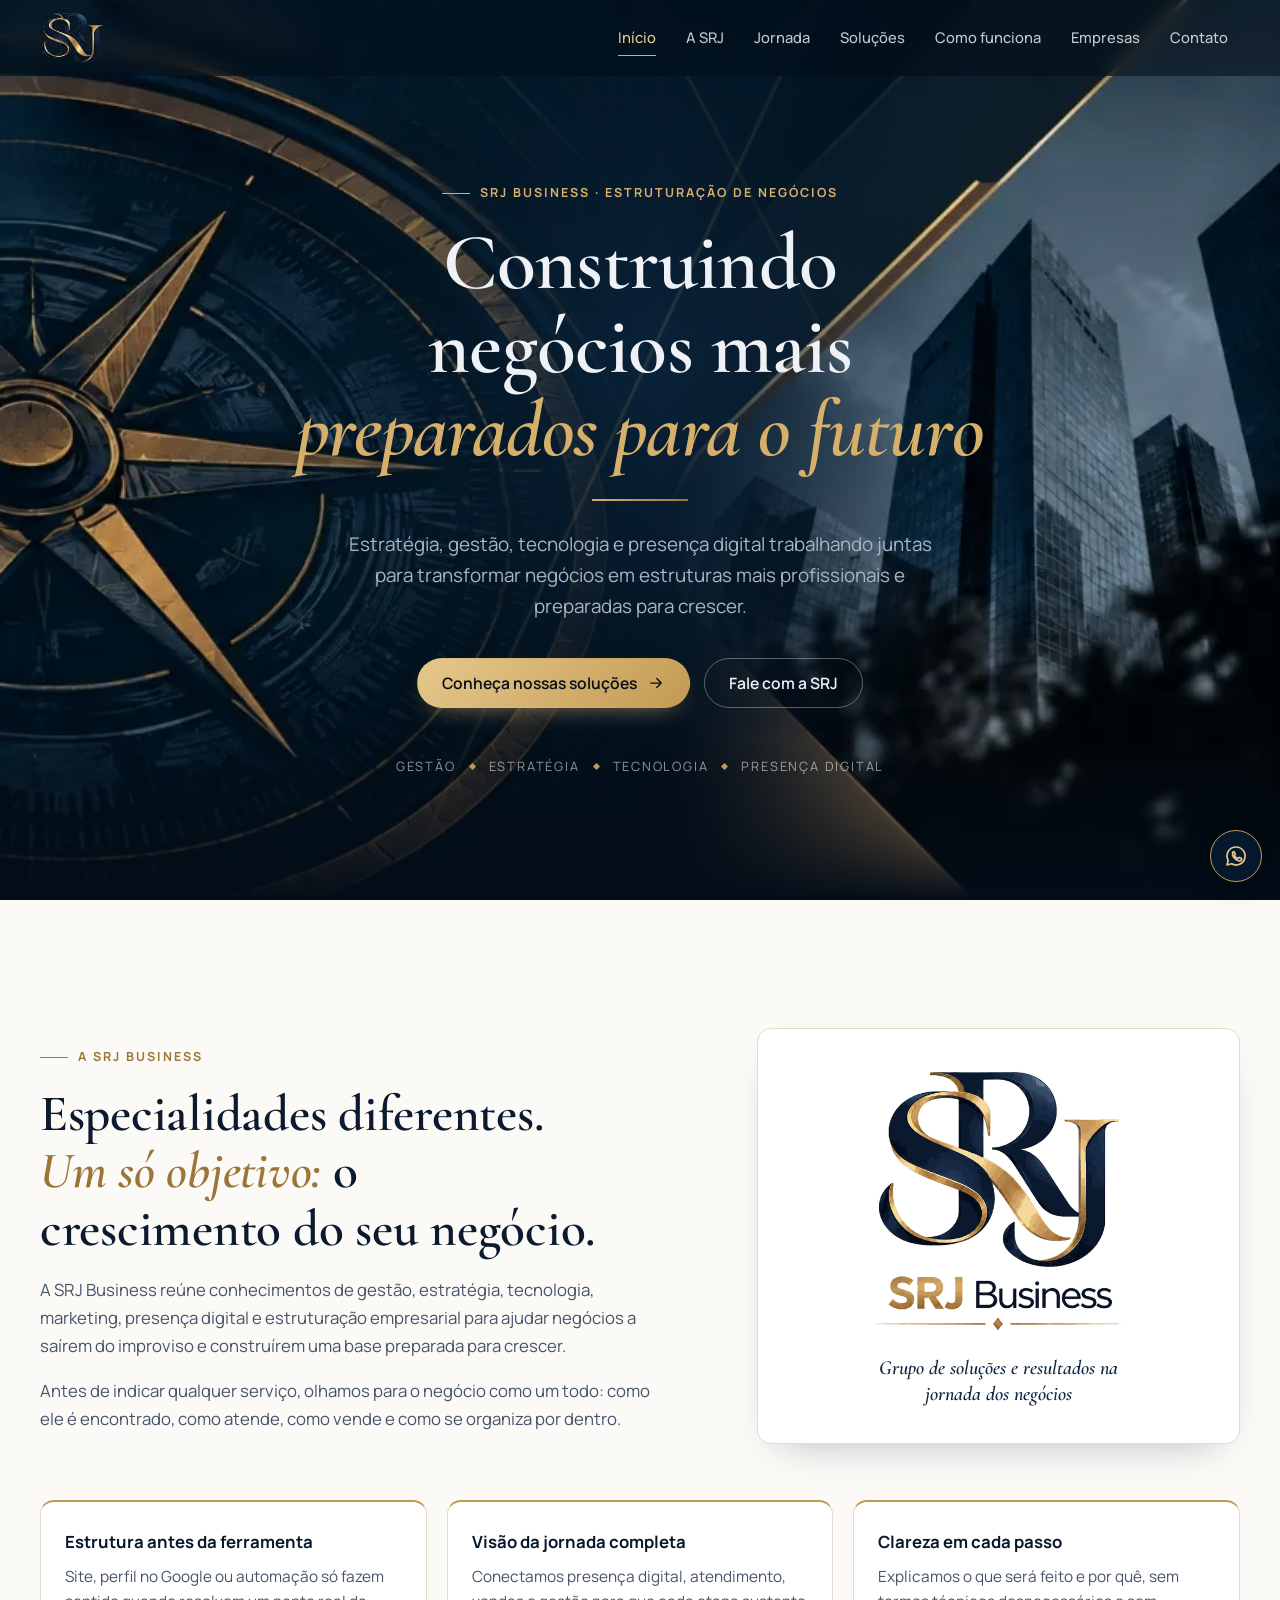
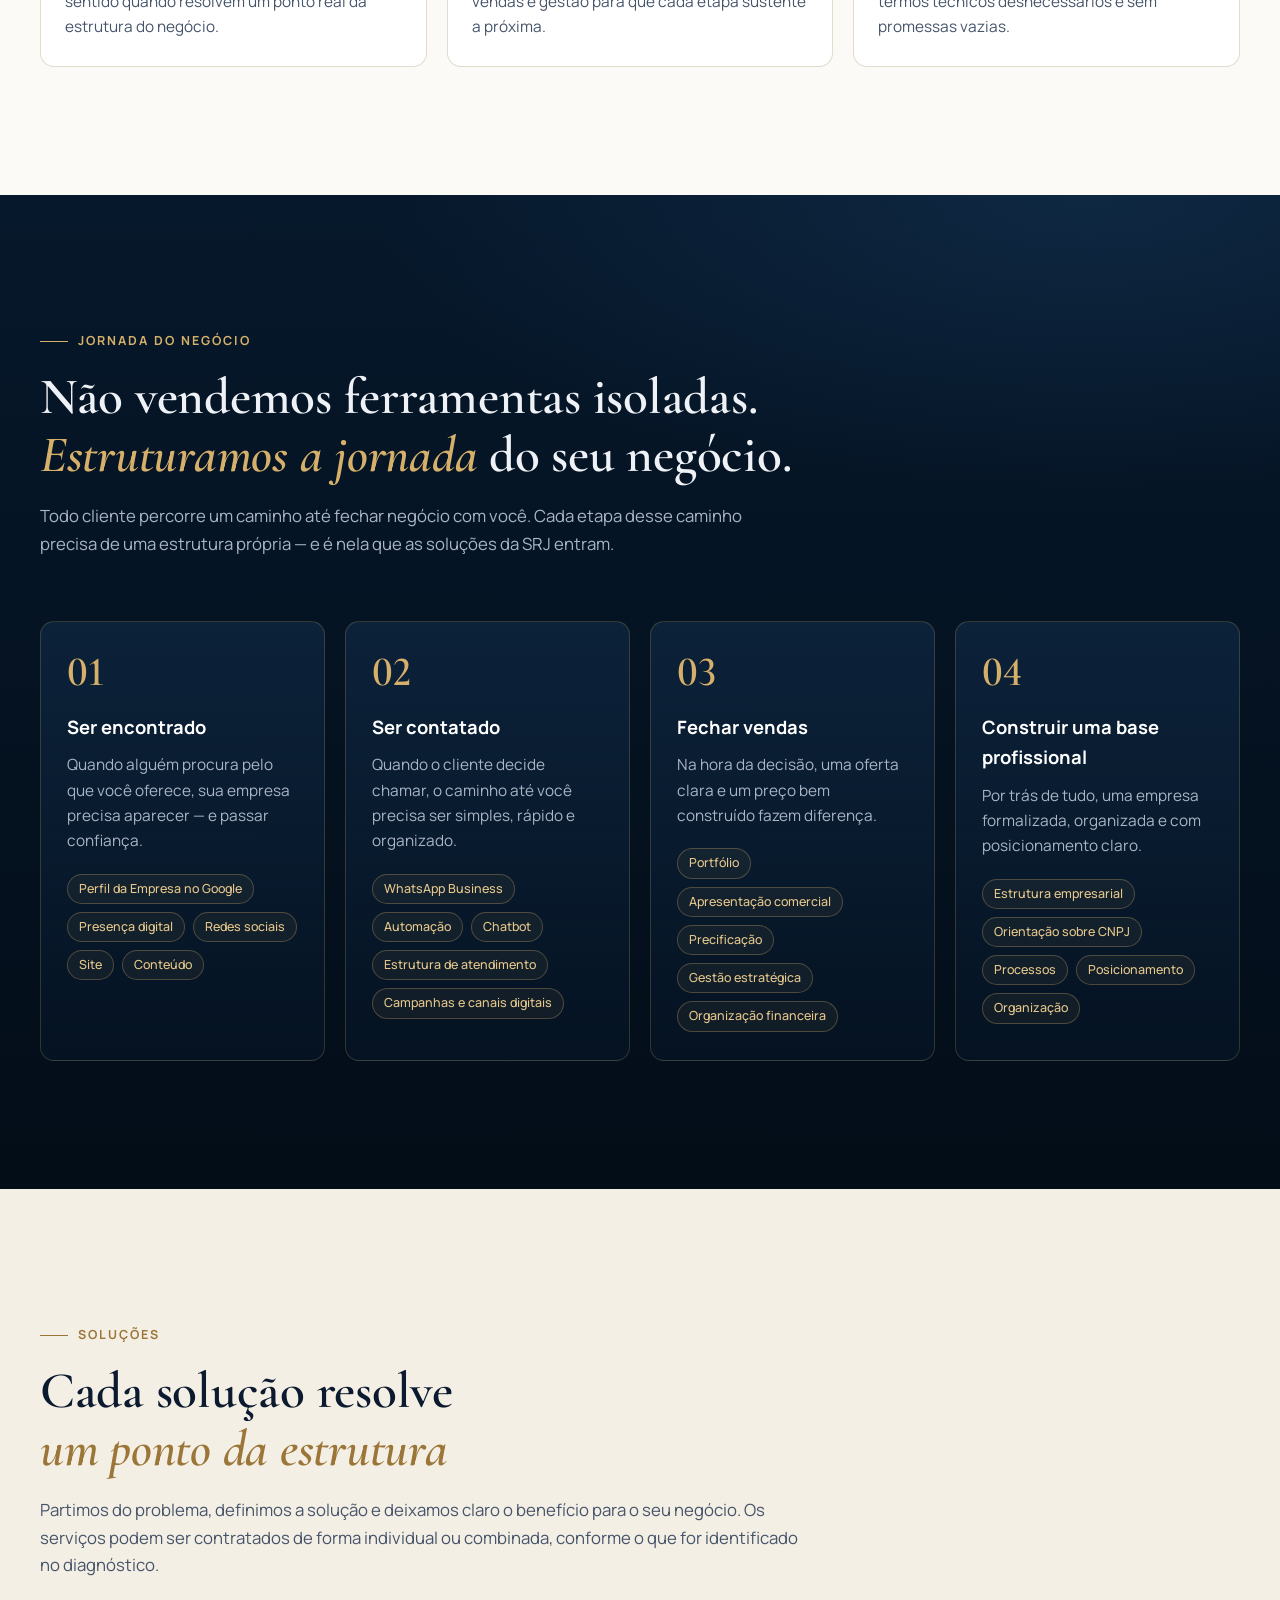
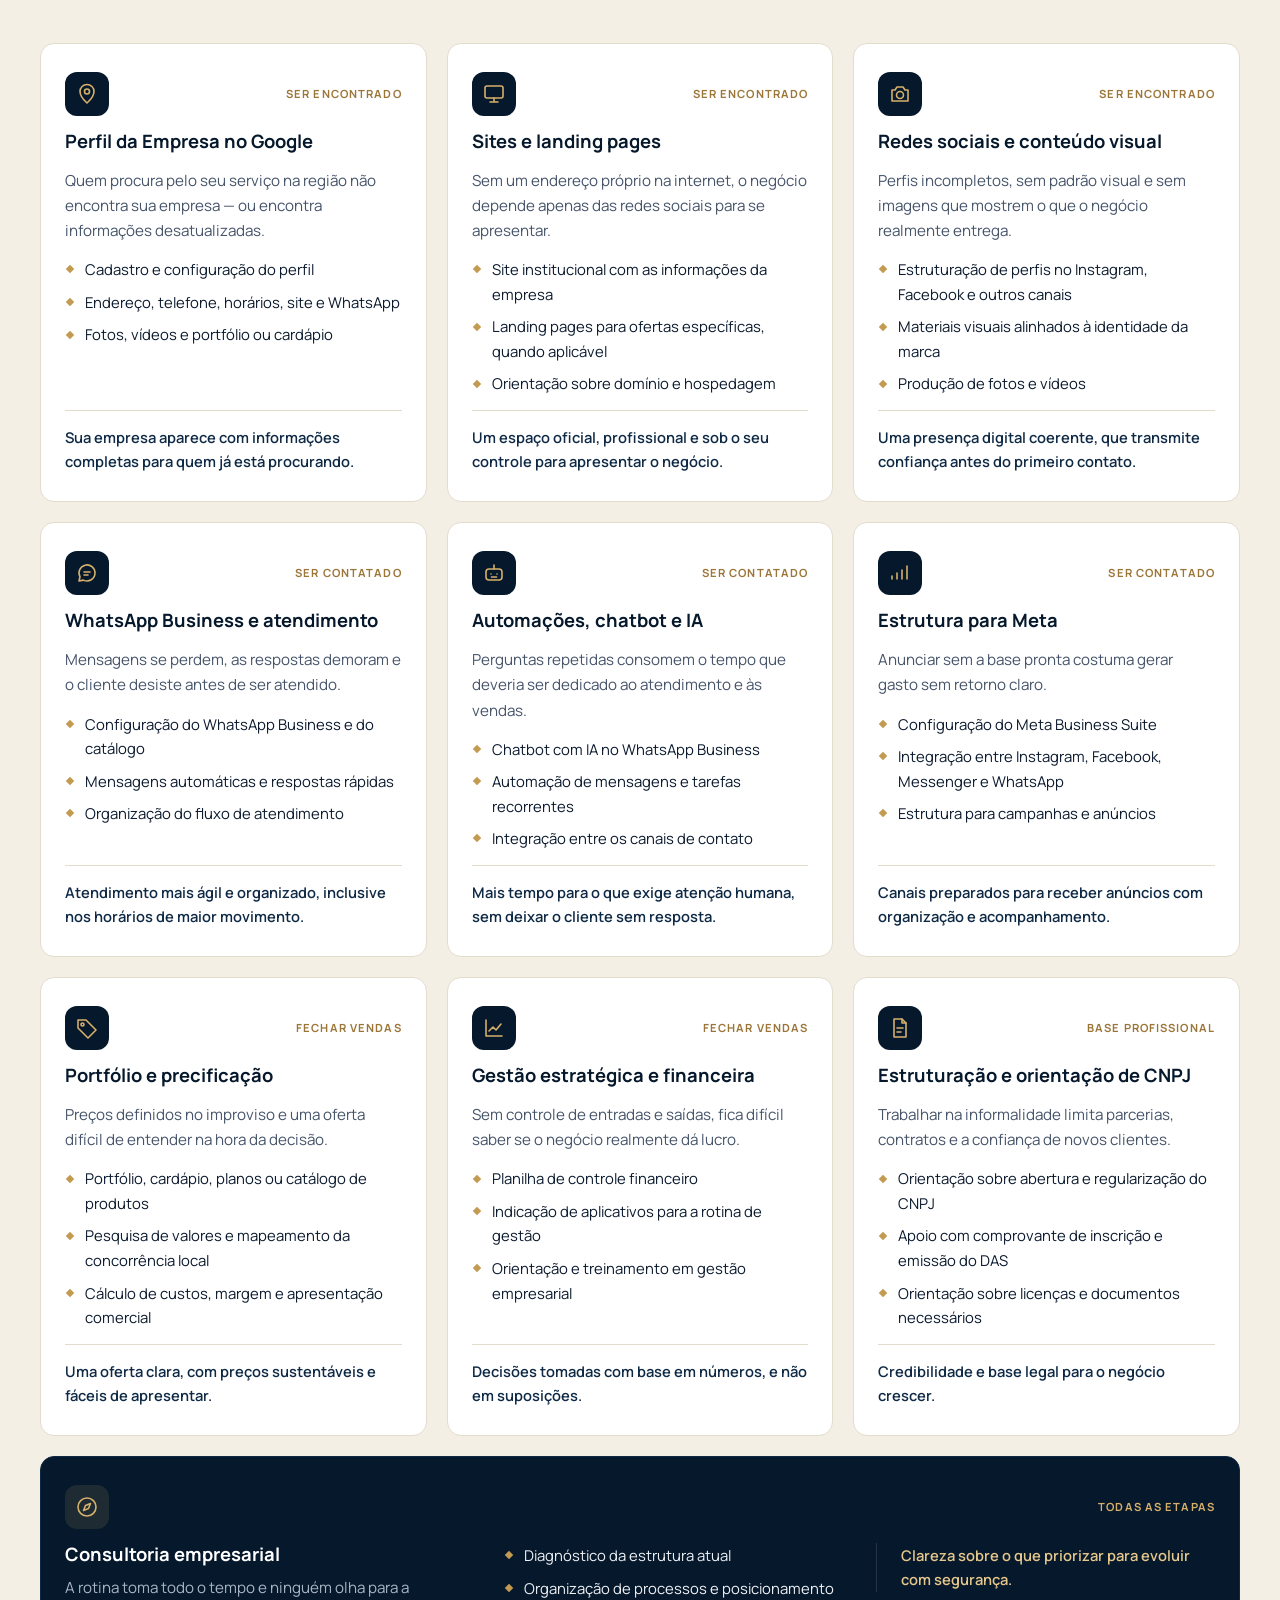
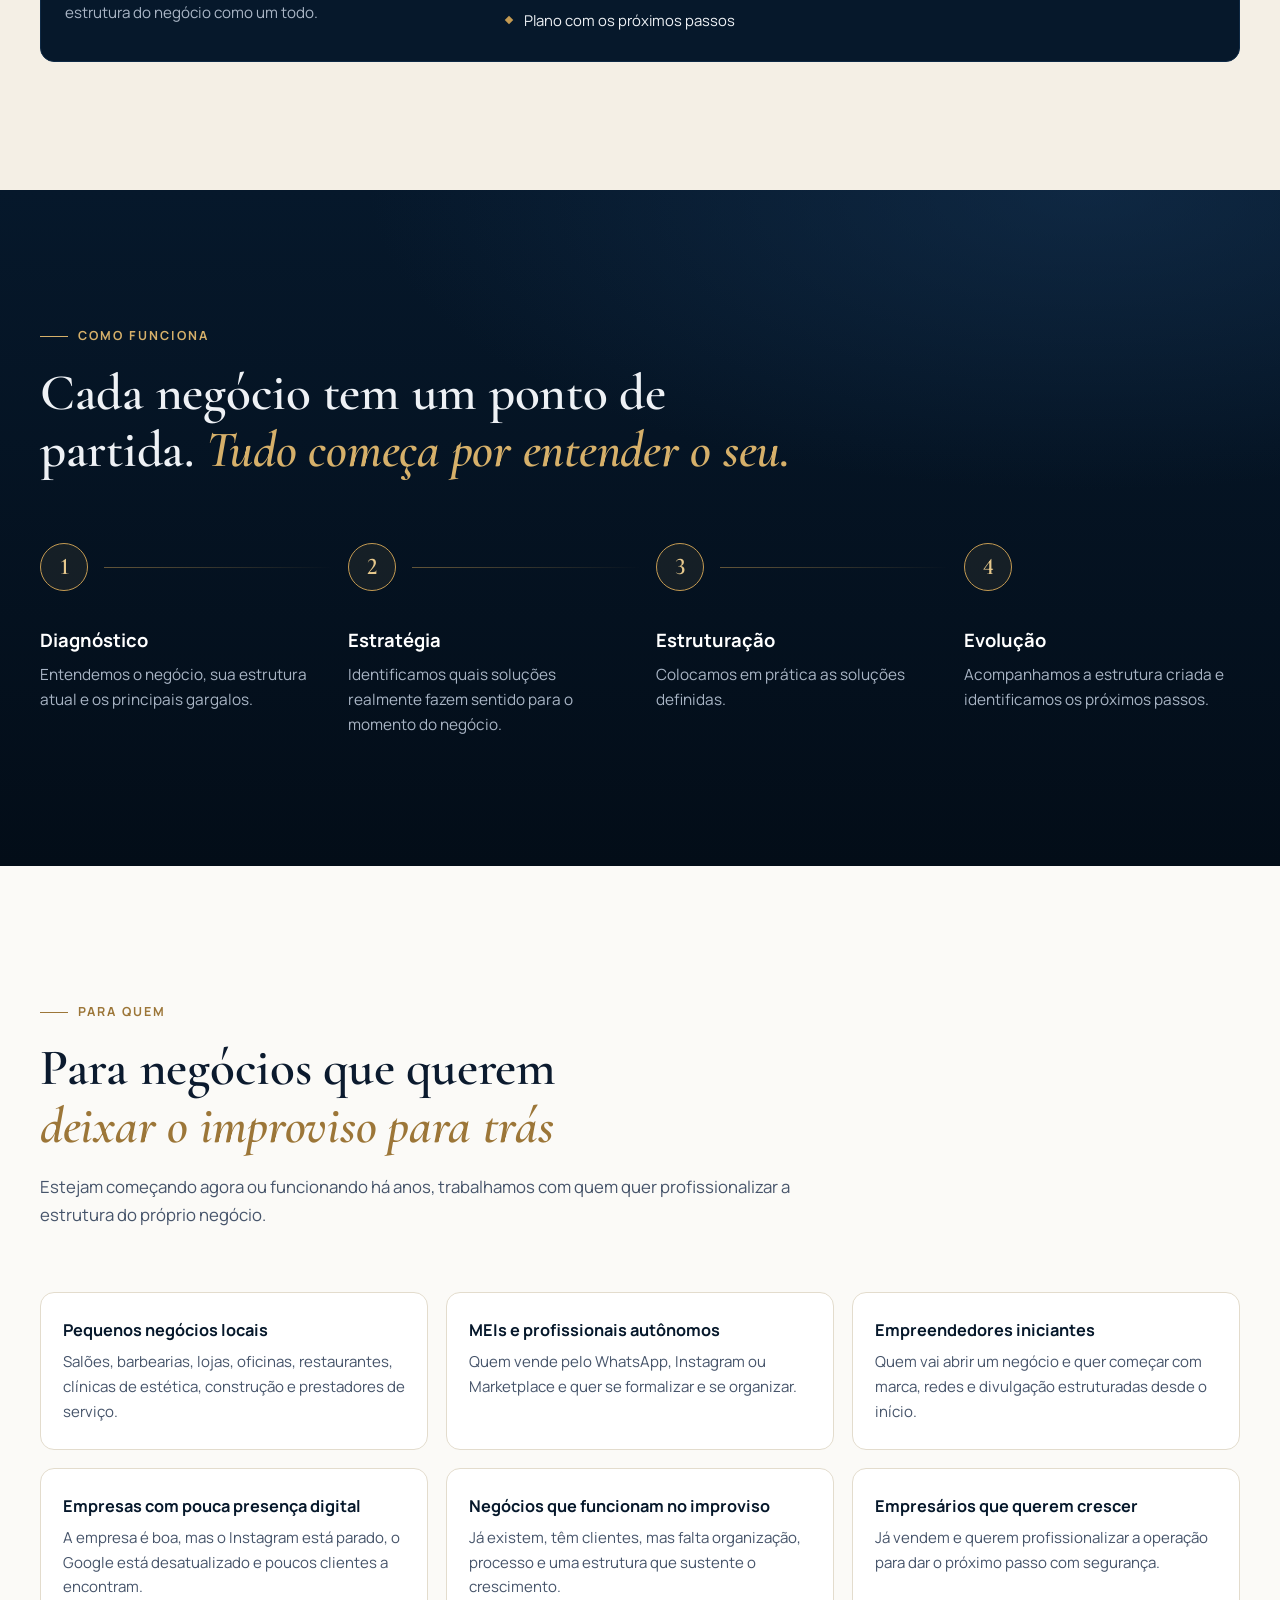
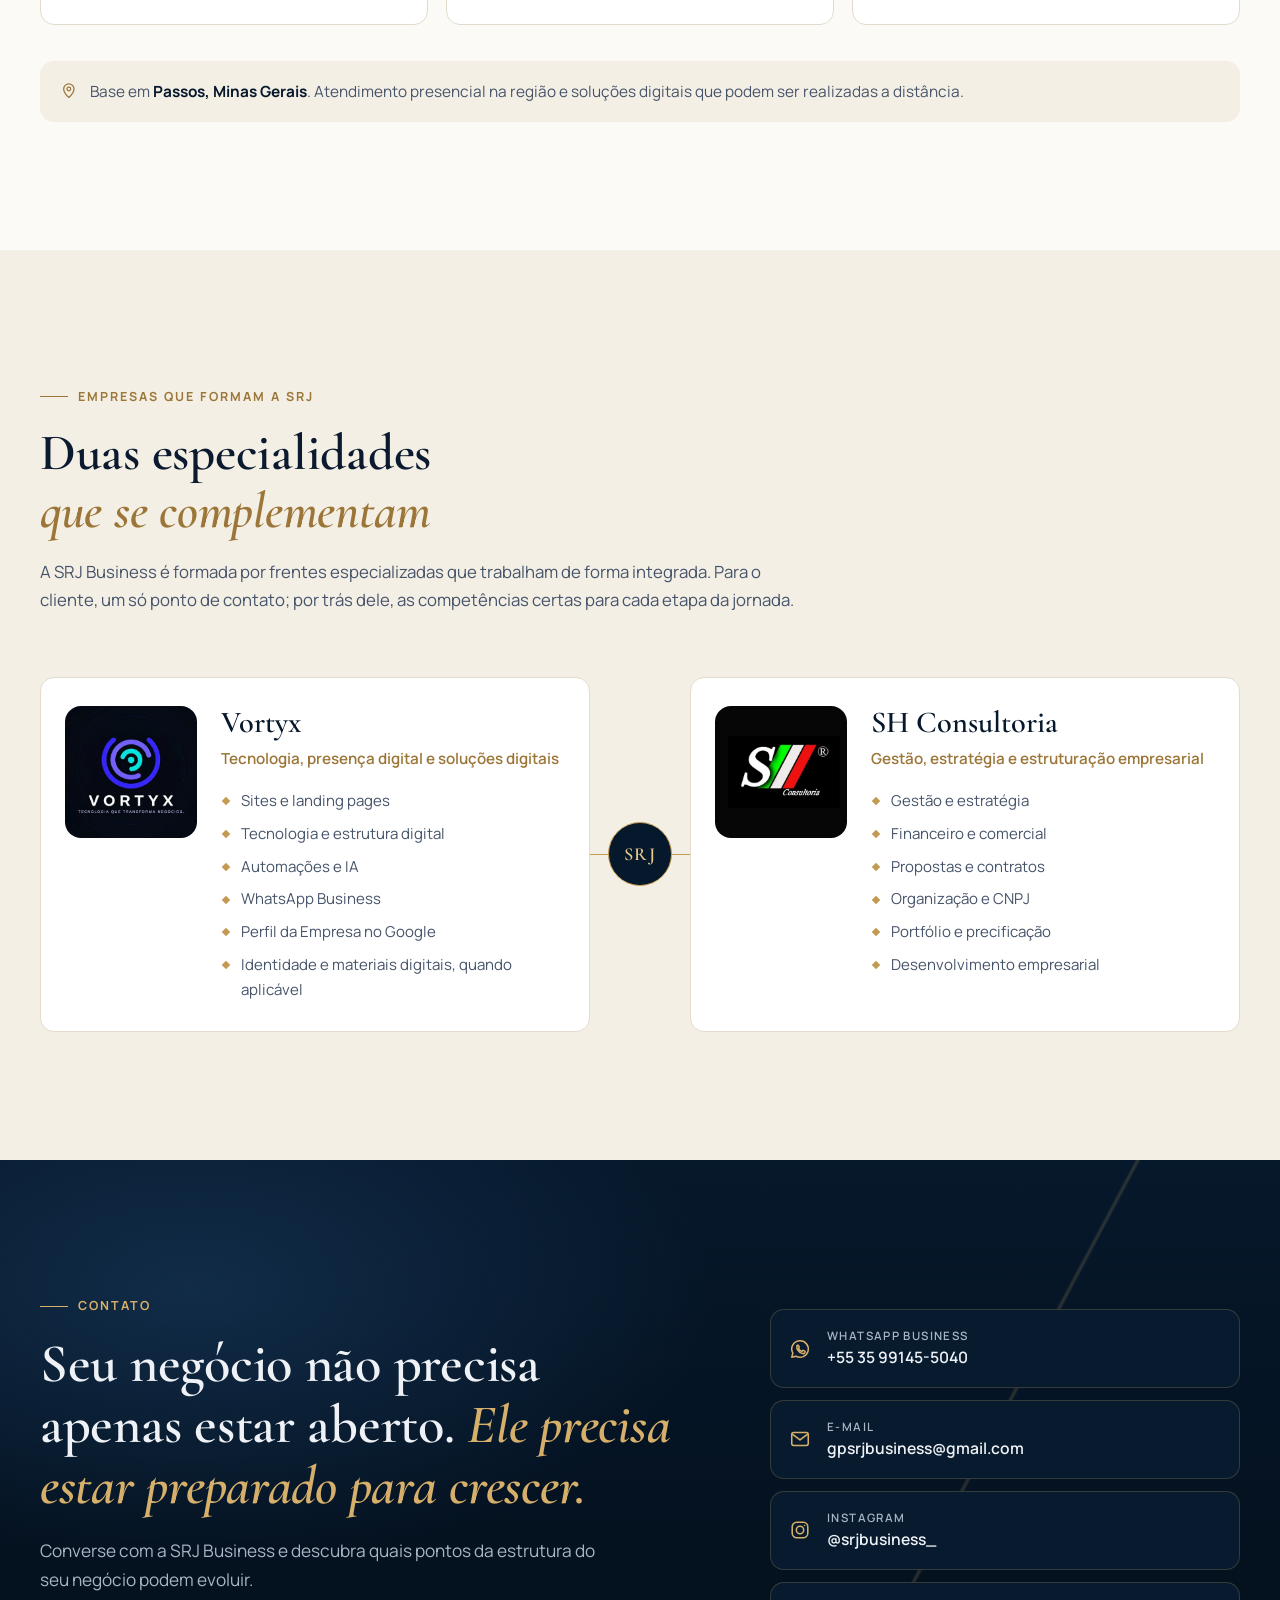
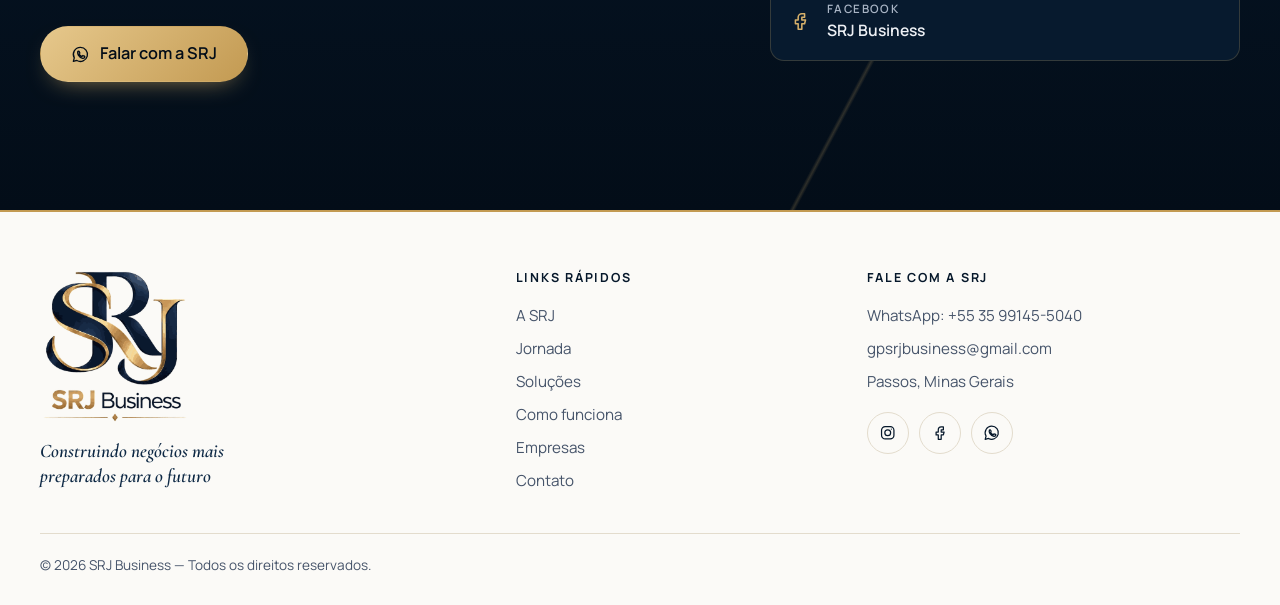
<file: index.html>
<!doctype html>
<html lang="pt-BR" class="no-js">
<head>
  <meta charset="utf-8">
  <meta name="viewport" content="width=device-width, initial-scale=1">
  <title>SRJ Business | Estruturação de Negócios</title>
  <meta name="description" content="Estratégia, gestão, tecnologia e presença digital para construir negócios mais estruturados e preparados para crescer.">
  <meta name="robots" content="index, follow">
  <meta name="theme-color" content="#06182b">
  <!-- URL oficial atual (GitHub Pages). Ao conectar um domínio próprio, atualize as URLs absolutas deste bloco, do JSON-LD, do sitemap.xml, do robots.txt e do 404.html. -->
  <link rel="canonical" href="https://srjbusiness.github.io/srj-business/">

  <!-- Open Graph -->
  <meta property="og:type" content="website">
  <meta property="og:locale" content="pt_BR">
  <meta property="og:site_name" content="SRJ Business">
  <meta property="og:title" content="SRJ Business | Estruturação de Negócios">
  <meta property="og:description" content="Estratégia, gestão, tecnologia e presença digital para construir negócios mais estruturados e preparados para crescer.">
  <meta property="og:url" content="https://srjbusiness.github.io/srj-business/">
  <meta property="og:image" content="https://srjbusiness.github.io/srj-business/assets/img/og-image.jpg">
  <meta property="og:image:width" content="1200">
  <meta property="og:image:height" content="630">
  <meta property="og:image:alt" content="SRJ Business — Construindo negócios mais preparados para o futuro">

  <!-- Twitter / X -->
  <meta name="twitter:card" content="summary_large_image">
  <meta name="twitter:title" content="SRJ Business | Estruturação de Negócios">
  <meta name="twitter:description" content="Estratégia, gestão, tecnologia e presença digital para construir negócios mais estruturados e preparados para crescer.">
  <meta name="twitter:image" content="https://srjbusiness.github.io/srj-business/assets/img/og-image.jpg">
  <meta name="twitter:image:alt" content="SRJ Business — Construindo negócios mais preparados para o futuro">

  <!-- Ícones -->
  <link rel="icon" href="favicon.ico" sizes="48x48">
  <link rel="icon" type="image/png" sizes="32x32" href="assets/img/favicon-32.png">
  <link rel="apple-touch-icon" href="assets/img/apple-touch-icon.png">
  <link rel="manifest" href="site.webmanifest">

  <!-- Fontes (hospedadas no próprio site) -->
  <link rel="preload" href="assets/fonts/manrope-latin-wght-normal.woff2" as="font" type="font/woff2" crossorigin>
  <link rel="preload" href="assets/fonts/cormorant-garamond-latin-600-normal.woff2" as="font" type="font/woff2" crossorigin>

  <link rel="preload" as="image" href="assets/img/srj-symbol.png">
  <link rel="stylesheet" href="assets/css/styles.css">
  <script>document.documentElement.classList.replace('no-js', 'js');</script>
  <script src="assets/js/main.js" defer></script>

  <script type="application/ld+json">
  {
    "@context": "https://schema.org",
    "@type": "ProfessionalService",
    "@id": "https://srjbusiness.github.io/srj-business/#organizacao",
    "name": "SRJ Business",
    "alternateName": "SRJ",
    "description": "Grupo de soluções e resultados na jornada dos negócios. Estruturação de negócios com estratégia, gestão, tecnologia e presença digital.",
    "slogan": "Construindo negócios mais preparados para o futuro",
    "url": "https://srjbusiness.github.io/srj-business/",
    "logo": "https://srjbusiness.github.io/srj-business/assets/img/srj-logo.png",
    "image": "https://srjbusiness.github.io/srj-business/assets/img/og-image.jpg",
    "telephone": "+55 35 99145-5040",
    "email": "gpsrjbusiness@gmail.com",
    "address": {
      "@type": "PostalAddress",
      "addressLocality": "Passos",
      "addressRegion": "MG",
      "addressCountry": "BR"
    },
    "areaServed": [
      { "@type": "City", "name": "Passos, MG" },
      { "@type": "Country", "name": "Brasil" }
    ],
    "sameAs": [
      "https://www.instagram.com/srjbusiness_/",
      "https://www.facebook.com/profile.php?id=61594988819561"
    ]
  }
  </script>
</head>
<body>
  <!-- Ícones (sprite SVG) -->
  <svg class="sprite" aria-hidden="true" focusable="false">
    <symbol id="i-pin" viewBox="0 0 24 24"><path d="M12 21s-7-6.2-7-11.5A7 7 0 0 1 19 9.5C19 14.8 12 21 12 21Z"/><circle cx="12" cy="9.5" r="2.5"/></symbol>
    <symbol id="i-monitor" viewBox="0 0 24 24"><rect x="3" y="4" width="18" height="12" rx="2"/><path d="M8 20h8M12 16v4"/></symbol>
    <symbol id="i-camera" viewBox="0 0 24 24"><path d="M4 8h3l2-3h6l2 3h3v11H4z"/><circle cx="12" cy="13" r="3.5"/></symbol>
    <symbol id="i-chat" viewBox="0 0 24 24"><path d="M20 12a8 8 0 0 1-11.6 7.1L4 20l1-4.2A8 8 0 1 1 20 12Z"/><path d="M9 11h6M9 14h4"/></symbol>
    <symbol id="i-bot" viewBox="0 0 24 24"><rect x="4" y="8" width="16" height="11" rx="3"/><path d="M12 4v4M9 13h.01M15 13h.01M9.5 16h5"/></symbol>
    <symbol id="i-signal" viewBox="0 0 24 24"><path d="M4 18v-3M9 18v-6M14 18V9M19 18V5"/></symbol>
    <symbol id="i-tag" viewBox="0 0 24 24"><path d="M3 12V4h8l10 10-8 8L3 12Z"/><circle cx="7.5" cy="8.5" r="1.5"/></symbol>
    <symbol id="i-chart" viewBox="0 0 24 24"><path d="M4 4v16h16"/><path d="m7 15 4-4 3 3 5-6"/></symbol>
    <symbol id="i-doc" viewBox="0 0 24 24"><path d="M14 3H6v18h12V7z"/><path d="M14 3v4h4M9 12h6M9 16h4"/></symbol>
    <symbol id="i-compass" viewBox="0 0 24 24"><circle cx="12" cy="12" r="9"/><path d="m15.5 8.5-2 5-5 2 2-5z"/></symbol>
    <symbol id="i-arrow" viewBox="0 0 24 24"><path d="M5 12h14M13 6l6 6-6 6"/></symbol>
    <symbol id="i-up" viewBox="0 0 24 24"><path d="M12 19V5M6 11l6-6 6 6"/></symbol>
    <symbol id="i-mail" viewBox="0 0 24 24"><rect x="3" y="5" width="18" height="14" rx="2"/><path d="m4 7 8 6 8-6"/></symbol>
    <symbol id="i-instagram" viewBox="0 0 24 24"><rect x="3.5" y="3.5" width="17" height="17" rx="5"/><circle cx="12" cy="12" r="4"/><path d="M17 7h.01"/></symbol>
    <symbol id="i-facebook" viewBox="0 0 24 24"><path d="M14 8h3V4h-3a4 4 0 0 0-4 4v3H7v4h3v6h4v-6h3l1-4h-4V8.5a.5.5 0 0 1 .5-.5Z"/></symbol>
    <symbol id="i-linkedin" viewBox="0 0 24 24"><rect x="3.5" y="3.5" width="17" height="17" rx="3"/><path d="M8 10v6M8 7.5v.01M12 16v-6M12 13a2.5 2.5 0 0 1 5 0v3"/></symbol>
    <symbol id="i-whatsapp" viewBox="0 0 24 24"><path d="M12 3a9 9 0 0 0-7.8 13.5L3 21l4.6-1.2A9 9 0 1 0 12 3Z"/><path d="M8.6 8.4c.2-.5.5-.5.8-.5h.5c.2 0 .4 0 .6.5l.7 1.7c.1.2 0 .4-.1.6l-.5.6c-.1.2-.2.3 0 .6a6.3 6.3 0 0 0 3 2.6c.3.1.4.1.6-.1l.7-.8c.2-.2.4-.2.6-.1l1.7.8c.2.1.4.2.4.4 0 .3 0 1-.4 1.5-.4.4-1.3.9-2.2.8a8.6 8.6 0 0 1-5.6-4.1c-.8-1.3-.9-2.5-.8-3 0-.6.3-1.2.5-1.5Z"/></symbol>
  </svg>

  <a class="skip-link" href="#conteudo">Pular para o conteúdo</a>

  <header class="site-header" data-header>
    <div class="container header-inner">
      <a class="brand" href="#inicio" aria-label="SRJ Business — voltar ao início">
        <img src="assets/img/srj-symbol.png" width="246" height="200" alt="SRJ Business">
      </a>

      <button class="nav-toggle" type="button" aria-expanded="false" aria-controls="menu-principal" data-nav-toggle>
        <span class="nav-toggle-bar" aria-hidden="true"></span>
        <span class="sr-only">Abrir menu</span>
      </button>

      <nav class="site-nav" id="menu-principal" aria-label="Menu principal" data-nav>
        <ul>
          <li><a href="#inicio">Início</a></li>
          <li><a href="#a-srj">A SRJ</a></li>
          <li><a href="#jornada">Jornada</a></li>
          <li><a href="#solucoes">Soluções</a></li>
          <li><a href="#como-funciona">Como funciona</a></li>
          <li><a href="#empresas">Empresas</a></li>
          <li><a href="#contato">Contato</a></li>
        </ul>
      </nav>
    </div>
  </header>

  <main id="conteudo">
    <!-- HERO -->
    <section class="hero" id="inicio" aria-labelledby="hero-titulo">
      <div class="hero-decor" aria-hidden="true">
        <img class="hero-compass" src="assets/img/hero-compass.webp" width="440" height="595" alt="" fetchpriority="low">
        <img class="hero-city" src="assets/img/hero-city.webp" width="405" height="595" alt="" fetchpriority="low">
      </div>
      <div class="container hero-content">
        <p class="eyebrow"><span>SRJ Business <span aria-hidden="true">·</span> Estruturação de negócios</span></p>
        <h1 id="hero-titulo" class="hero-title">Construindo negócios mais <em>preparados para o futuro</em></h1>
        <span class="gold-rule" aria-hidden="true"></span>
        <p class="hero-lead">Estratégia, gestão, tecnologia e presença digital trabalhando juntas para transformar negócios em estruturas mais profissionais e preparadas para crescer.</p>
        <div class="hero-actions">
          <a class="btn btn-gold" href="#solucoes">Conheça nossas soluções <svg class="icon" aria-hidden="true"><use href="#i-arrow"/></svg></a>
          <a class="btn btn-ghost" href="https://wa.me/5535991455040?text=Ol%C3%A1!%20Conheci%20a%20SRJ%20Business%20pelo%20site%20e%20gostaria%20de%20saber%20mais%20sobre%20as%20solu%C3%A7%C3%B5es%20para%20o%20meu%20neg%C3%B3cio." target="_blank" rel="noopener">Fale com a SRJ</a>
        </div>
        <ul class="hero-pillars">
          <li>Gestão</li>
          <li>Estratégia</li>
          <li>Tecnologia</li>
          <li>Presença digital</li>
        </ul>
      </div>
    </section>

    <!-- A SRJ BUSINESS -->
    <section class="section section-light" id="a-srj" aria-labelledby="sobre-titulo">
      <div class="container about">
        <div class="about-text reveal">
          <p class="eyebrow">A SRJ Business</p>
          <h2 id="sobre-titulo" class="section-title">Especialidades diferentes. <em>Um só objetivo:</em> o crescimento do seu negócio.</h2>
          <p>A SRJ Business reúne conhecimentos de gestão, estratégia, tecnologia, marketing, presença digital e estruturação empresarial para ajudar negócios a saírem do improviso e construírem uma base preparada para crescer.</p>
          <p>Antes de indicar qualquer serviço, olhamos para o negócio como um todo: como ele é encontrado, como atende, como vende e como se organiza por dentro.</p>
        </div>

        <figure class="about-brand reveal">
          <img src="assets/img/srj-logo.png" width="480" height="502" alt="Logo da SRJ Business" loading="lazy" decoding="async">
          <figcaption>Grupo de soluções e resultados na jornada dos negócios</figcaption>
        </figure>

        <ul class="principles">
          <li class="principle reveal">
            <h3>Estrutura antes da ferramenta</h3>
            <p>Site, perfil no Google ou automação só fazem sentido quando resolvem um ponto real da estrutura do negócio.</p>
          </li>
          <li class="principle reveal">
            <h3>Visão da jornada completa</h3>
            <p>Conectamos presença digital, atendimento, vendas e gestão para que cada etapa sustente a próxima.</p>
          </li>
          <li class="principle reveal">
            <h3>Clareza em cada passo</h3>
            <p>Explicamos o que será feito e por quê, sem termos técnicos desnecessários e sem promessas vazias.</p>
          </li>
        </ul>
      </div>
    </section>

    <!-- JORNADA -->
    <section class="section section-dark journey" id="jornada" aria-labelledby="jornada-titulo">
      <div class="container">
        <header class="section-head reveal">
          <p class="eyebrow">Jornada do negócio</p>
          <h2 id="jornada-titulo" class="section-title">Não vendemos ferramentas isoladas. <em>Estruturamos a jornada</em> do seu negócio.</h2>
          <p>Todo cliente percorre um caminho até fechar negócio com você. Cada etapa desse caminho precisa de uma estrutura própria — e é nela que as soluções da SRJ entram.</p>
        </header>

        <ol class="journey-steps">
          <li class="journey-step reveal">
            <span class="journey-num" aria-hidden="true">01</span>
            <h3>Ser encontrado</h3>
            <p>Quando alguém procura pelo que você oferece, sua empresa precisa aparecer — e passar confiança.</p>
            <ul class="chips">
              <li>Perfil da Empresa no Google</li>
              <li>Presença digital</li>
              <li>Redes sociais</li>
              <li>Site</li>
              <li>Conteúdo</li>
            </ul>
          </li>
          <li class="journey-step reveal">
            <span class="journey-num" aria-hidden="true">02</span>
            <h3>Ser contatado</h3>
            <p>Quando o cliente decide chamar, o caminho até você precisa ser simples, rápido e organizado.</p>
            <ul class="chips">
              <li>WhatsApp Business</li>
              <li>Automação</li>
              <li>Chatbot</li>
              <li>Estrutura de atendimento</li>
              <li>Campanhas e canais digitais</li>
            </ul>
          </li>
          <li class="journey-step reveal">
            <span class="journey-num" aria-hidden="true">03</span>
            <h3>Fechar vendas</h3>
            <p>Na hora da decisão, uma oferta clara e um preço bem construído fazem diferença.</p>
            <ul class="chips">
              <li>Portfólio</li>
              <li>Apresentação comercial</li>
              <li>Precificação</li>
              <li>Gestão estratégica</li>
              <li>Organização financeira</li>
            </ul>
          </li>
          <li class="journey-step reveal">
            <span class="journey-num" aria-hidden="true">04</span>
            <h3>Construir uma base profissional</h3>
            <p>Por trás de tudo, uma empresa formalizada, organizada e com posicionamento claro.</p>
            <ul class="chips">
              <li>Estrutura empresarial</li>
              <li>Orientação sobre CNPJ</li>
              <li>Processos</li>
              <li>Posicionamento</li>
              <li>Organização</li>
            </ul>
          </li>
        </ol>
      </div>
    </section>

    <!-- SOLUÇÕES -->
    <section class="section section-ivory" id="solucoes" aria-labelledby="solucoes-titulo">
      <div class="container">
        <header class="section-head reveal">
          <p class="eyebrow">Soluções</p>
          <h2 id="solucoes-titulo" class="section-title">Cada solução resolve <em>um ponto da estrutura</em></h2>
          <p>Partimos do problema, definimos a solução e deixamos claro o benefício para o seu negócio. Os serviços podem ser contratados de forma individual ou combinada, conforme o que for identificado no diagnóstico.</p>
        </header>

        <div class="solutions">
          <article class="solution reveal">
            <div class="solution-top">
              <svg class="solution-icon" aria-hidden="true"><use href="#i-pin"/></svg>
              <span class="solution-stage">Ser encontrado</span>
            </div>
            <h3>Perfil da Empresa no Google</h3>
            <p class="solution-problem">Quem procura pelo seu serviço na região não encontra sua empresa — ou encontra informações desatualizadas.</p>
            <ul class="solution-list">
              <li>Cadastro e configuração do perfil</li>
              <li>Endereço, telefone, horários, site e WhatsApp</li>
              <li>Fotos, vídeos e portfólio ou cardápio</li>
            </ul>
            <p class="solution-benefit">Sua empresa aparece com informações completas para quem já está procurando.</p>
          </article>

          <article class="solution reveal">
            <div class="solution-top">
              <svg class="solution-icon" aria-hidden="true"><use href="#i-monitor"/></svg>
              <span class="solution-stage">Ser encontrado</span>
            </div>
            <h3>Sites e landing pages</h3>
            <p class="solution-problem">Sem um endereço próprio na internet, o negócio depende apenas das redes sociais para se apresentar.</p>
            <ul class="solution-list">
              <li>Site institucional com as informações da empresa</li>
              <li>Landing pages para ofertas específicas, quando aplicável</li>
              <li>Orientação sobre domínio e hospedagem</li>
            </ul>
            <p class="solution-benefit">Um espaço oficial, profissional e sob o seu controle para apresentar o negócio.</p>
          </article>

          <article class="solution reveal">
            <div class="solution-top">
              <svg class="solution-icon" aria-hidden="true"><use href="#i-camera"/></svg>
              <span class="solution-stage">Ser encontrado</span>
            </div>
            <h3>Redes sociais e conteúdo visual</h3>
            <p class="solution-problem">Perfis incompletos, sem padrão visual e sem imagens que mostrem o que o negócio realmente entrega.</p>
            <ul class="solution-list">
              <li>Estruturação de perfis no Instagram, Facebook e outros canais</li>
              <li>Materiais visuais alinhados à identidade da marca</li>
              <li>Produção de fotos e vídeos</li>
            </ul>
            <p class="solution-benefit">Uma presença digital coerente, que transmite confiança antes do primeiro contato.</p>
          </article>

          <article class="solution reveal">
            <div class="solution-top">
              <svg class="solution-icon" aria-hidden="true"><use href="#i-chat"/></svg>
              <span class="solution-stage">Ser contatado</span>
            </div>
            <h3>WhatsApp Business e atendimento</h3>
            <p class="solution-problem">Mensagens se perdem, as respostas demoram e o cliente desiste antes de ser atendido.</p>
            <ul class="solution-list">
              <li>Configuração do WhatsApp Business e do catálogo</li>
              <li>Mensagens automáticas e respostas rápidas</li>
              <li>Organização do fluxo de atendimento</li>
            </ul>
            <p class="solution-benefit">Atendimento mais ágil e organizado, inclusive nos horários de maior movimento.</p>
          </article>

          <article class="solution reveal">
            <div class="solution-top">
              <svg class="solution-icon" aria-hidden="true"><use href="#i-bot"/></svg>
              <span class="solution-stage">Ser contatado</span>
            </div>
            <h3>Automações, chatbot e IA</h3>
            <p class="solution-problem">Perguntas repetidas consomem o tempo que deveria ser dedicado ao atendimento e às vendas.</p>
            <ul class="solution-list">
              <li>Chatbot com IA no WhatsApp Business</li>
              <li>Automação de mensagens e tarefas recorrentes</li>
              <li>Integração entre os canais de contato</li>
            </ul>
            <p class="solution-benefit">Mais tempo para o que exige atenção humana, sem deixar o cliente sem resposta.</p>
          </article>

          <article class="solution reveal">
            <div class="solution-top">
              <svg class="solution-icon" aria-hidden="true"><use href="#i-signal"/></svg>
              <span class="solution-stage">Ser contatado</span>
            </div>
            <h3>Estrutura para Meta</h3>
            <p class="solution-problem">Anunciar sem a base pronta costuma gerar gasto sem retorno claro.</p>
            <ul class="solution-list">
              <li>Configuração do Meta Business Suite</li>
              <li>Integração entre Instagram, Facebook, Messenger e WhatsApp</li>
              <li>Estrutura para campanhas e anúncios</li>
            </ul>
            <p class="solution-benefit">Canais preparados para receber anúncios com organização e acompanhamento.</p>
          </article>

          <article class="solution reveal">
            <div class="solution-top">
              <svg class="solution-icon" aria-hidden="true"><use href="#i-tag"/></svg>
              <span class="solution-stage">Fechar vendas</span>
            </div>
            <h3>Portfólio e precificação</h3>
            <p class="solution-problem">Preços definidos no improviso e uma oferta difícil de entender na hora da decisão.</p>
            <ul class="solution-list">
              <li>Portfólio, cardápio, planos ou catálogo de produtos</li>
              <li>Pesquisa de valores e mapeamento da concorrência local</li>
              <li>Cálculo de custos, margem e apresentação comercial</li>
            </ul>
            <p class="solution-benefit">Uma oferta clara, com preços sustentáveis e fáceis de apresentar.</p>
          </article>

          <article class="solution reveal">
            <div class="solution-top">
              <svg class="solution-icon" aria-hidden="true"><use href="#i-chart"/></svg>
              <span class="solution-stage">Fechar vendas</span>
            </div>
            <h3>Gestão estratégica e financeira</h3>
            <p class="solution-problem">Sem controle de entradas e saídas, fica difícil saber se o negócio realmente dá lucro.</p>
            <ul class="solution-list">
              <li>Planilha de controle financeiro</li>
              <li>Indicação de aplicativos para a rotina de gestão</li>
              <li>Orientação e treinamento em gestão empresarial</li>
            </ul>
            <p class="solution-benefit">Decisões tomadas com base em números, e não em suposições.</p>
          </article>

          <article class="solution reveal">
            <div class="solution-top">
              <svg class="solution-icon" aria-hidden="true"><use href="#i-doc"/></svg>
              <span class="solution-stage">Base profissional</span>
            </div>
            <h3>Estruturação e orientação de CNPJ</h3>
            <p class="solution-problem">Trabalhar na informalidade limita parcerias, contratos e a confiança de novos clientes.</p>
            <ul class="solution-list">
              <li>Orientação sobre abertura e regularização do CNPJ</li>
              <li>Apoio com comprovante de inscrição e emissão do DAS</li>
              <li>Orientação sobre licenças e documentos necessários</li>
            </ul>
            <p class="solution-benefit">Credibilidade e base legal para o negócio crescer.</p>
          </article>

          <article class="solution solution-wide reveal">
            <div class="solution-top">
              <svg class="solution-icon" aria-hidden="true"><use href="#i-compass"/></svg>
              <span class="solution-stage">Todas as etapas</span>
            </div>
            <div class="solution-wide-body">
              <div>
                <h3>Consultoria empresarial</h3>
                <p class="solution-problem">A rotina toma todo o tempo e ninguém olha para a estrutura do negócio como um todo.</p>
              </div>
              <ul class="solution-list">
                <li>Diagnóstico da estrutura atual</li>
                <li>Organização de processos e posicionamento</li>
                <li>Plano com os próximos passos</li>
              </ul>
              <p class="solution-benefit">Clareza sobre o que priorizar para evoluir com segurança.</p>
            </div>
          </article>
        </div>
      </div>
    </section>

    <!-- COMO FUNCIONA -->
    <section class="section section-dark" id="como-funciona" aria-labelledby="processo-titulo">
      <div class="container">
        <header class="section-head reveal">
          <p class="eyebrow">Como funciona</p>
          <h2 id="processo-titulo" class="section-title">Cada negócio tem um ponto de partida. <em>Tudo começa por entender o seu.</em></h2>
        </header>

        <ol class="process">
          <li class="process-step reveal">
            <span class="process-num" aria-hidden="true">1</span>
            <h3>Diagnóstico</h3>
            <p>Entendemos o negócio, sua estrutura atual e os principais gargalos.</p>
          </li>
          <li class="process-step reveal">
            <span class="process-num" aria-hidden="true">2</span>
            <h3>Estratégia</h3>
            <p>Identificamos quais soluções realmente fazem sentido para o momento do negócio.</p>
          </li>
          <li class="process-step reveal">
            <span class="process-num" aria-hidden="true">3</span>
            <h3>Estruturação</h3>
            <p>Colocamos em prática as soluções definidas.</p>
          </li>
          <li class="process-step reveal">
            <span class="process-num" aria-hidden="true">4</span>
            <h3>Evolução</h3>
            <p>Acompanhamos a estrutura criada e identificamos os próximos passos.</p>
          </li>
        </ol>
      </div>
    </section>

    <!-- PÚBLICO -->
    <section class="section section-light" id="para-quem" aria-labelledby="publico-titulo">
      <div class="container">
        <header class="section-head reveal">
          <p class="eyebrow">Para quem</p>
          <h2 id="publico-titulo" class="section-title">Para negócios que querem <em>deixar o improviso para trás</em></h2>
          <p>Estejam começando agora ou funcionando há anos, trabalhamos com quem quer profissionalizar a estrutura do próprio negócio.</p>
        </header>

        <ul class="audience">
          <li class="audience-item reveal">
            <h3>Pequenos negócios locais</h3>
            <p>Salões, barbearias, lojas, oficinas, restaurantes, clínicas de estética, construção e prestadores de serviço.</p>
          </li>
          <li class="audience-item reveal">
            <h3>MEIs e profissionais autônomos</h3>
            <p>Quem vende pelo WhatsApp, Instagram ou Marketplace e quer se formalizar e se organizar.</p>
          </li>
          <li class="audience-item reveal">
            <h3>Empreendedores iniciantes</h3>
            <p>Quem vai abrir um negócio e quer começar com marca, redes e divulgação estruturadas desde o início.</p>
          </li>
          <li class="audience-item reveal">
            <h3>Empresas com pouca presença digital</h3>
            <p>A empresa é boa, mas o Instagram está parado, o Google está desatualizado e poucos clientes a encontram.</p>
          </li>
          <li class="audience-item reveal">
            <h3>Negócios que funcionam no improviso</h3>
            <p>Já existem, têm clientes, mas falta organização, processo e uma estrutura que sustente o crescimento.</p>
          </li>
          <li class="audience-item reveal">
            <h3>Empresários que querem crescer</h3>
            <p>Já vendem e querem profissionalizar a operação para dar o próximo passo com segurança.</p>
          </li>
        </ul>

        <p class="region reveal">
          <svg class="icon" aria-hidden="true"><use href="#i-pin"/></svg>
          <span>Base em <strong>Passos, Minas Gerais</strong>. Atendimento presencial na região e soluções digitais que podem ser realizadas a distância.</span>
        </p>
      </div>
    </section>

    <!-- EMPRESAS -->
    <section class="section section-ivory" id="empresas" aria-labelledby="empresas-titulo">
      <div class="container">
        <header class="section-head reveal">
          <p class="eyebrow">Empresas que formam a SRJ</p>
          <h2 id="empresas-titulo" class="section-title">Duas especialidades <em>que se complementam</em></h2>
          <p>A SRJ Business é formada por frentes especializadas que trabalham de forma integrada. Para o cliente, um só ponto de contato; por trás dele, as competências certas para cada etapa da jornada.</p>
        </header>

        <div class="partners">
          <article class="partner reveal">
            <img class="partner-logo" src="assets/img/vortyx-logo.webp" width="400" height="400" alt="Logo da Vortyx" loading="lazy" decoding="async">
            <div class="partner-body">
              <h3>Vortyx</h3>
              <p class="partner-area">Tecnologia, presença digital e soluções digitais</p>
              <ul class="partner-list">
                <li>Sites e landing pages</li>
                <li>Tecnologia e estrutura digital</li>
                <li>Automações e IA</li>
                <li>WhatsApp Business</li>
                <li>Perfil da Empresa no Google</li>
                <li>Identidade e materiais digitais, quando aplicável</li>
              </ul>
            </div>
          </article>

          <div class="partners-link" aria-hidden="true">
            <span>SRJ</span>
          </div>

          <article class="partner reveal">
            <img class="partner-logo" src="assets/img/sh-consultoria-logo.webp" width="400" height="400" alt="Logo da SH Consultoria" loading="lazy" decoding="async">
            <div class="partner-body">
              <h3>SH Consultoria</h3>
              <p class="partner-area">Gestão, estratégia e estruturação empresarial</p>
              <ul class="partner-list">
                <li>Gestão e estratégia</li>
                <li>Financeiro e comercial</li>
                <li>Propostas e contratos</li>
                <li>Organização e CNPJ</li>
                <li>Portfólio e precificação</li>
                <li>Desenvolvimento empresarial</li>
              </ul>
            </div>
          </article>
        </div>
      </div>
    </section>

    <!-- CONTATO / CTA INSTITUCIONAL -->
    <section class="section cta" id="contato" aria-labelledby="contato-titulo">
      <div class="container cta-inner">
        <div class="cta-text reveal">
          <p class="eyebrow">Contato</p>
          <h2 id="contato-titulo" class="section-title">Seu negócio não precisa apenas estar aberto. <em>Ele precisa estar preparado para crescer.</em></h2>
          <p>Converse com a SRJ Business e descubra quais pontos da estrutura do seu negócio podem evoluir.</p>
          <a class="btn btn-gold btn-lg" href="https://wa.me/5535991455040?text=Ol%C3%A1!%20Conheci%20a%20SRJ%20Business%20pelo%20site%20e%20gostaria%20de%20saber%20mais%20sobre%20as%20solu%C3%A7%C3%B5es%20para%20o%20meu%20neg%C3%B3cio." target="_blank" rel="noopener">
            <svg class="icon" aria-hidden="true"><use href="#i-whatsapp"/></svg> Falar com a SRJ
          </a>
        </div>

        <ul class="contact-list reveal">
          <li>
            <a href="https://wa.me/5535991455040" target="_blank" rel="noopener">
              <svg class="icon" aria-hidden="true"><use href="#i-whatsapp"/></svg>
              <span><small>WhatsApp Business</small>+55 35 99145-5040</span>
            </a>
          </li>
          <li>
            <a href="mailto:gpsrjbusiness@gmail.com">
              <svg class="icon" aria-hidden="true"><use href="#i-mail"/></svg>
              <span><small>E-mail</small>gpsrjbusiness@gmail.com</span>
            </a>
          </li>
          <li>
            <a href="https://www.instagram.com/srjbusiness_/" target="_blank" rel="noopener">
              <svg class="icon" aria-hidden="true"><use href="#i-instagram"/></svg>
              <span><small>Instagram</small>@srjbusiness_</span>
            </a>
          </li>
          <li>
            <a href="https://www.facebook.com/profile.php?id=61594988819561&amp;locale=pt_BR" target="_blank" rel="noopener">
              <svg class="icon" aria-hidden="true"><use href="#i-facebook"/></svg>
              <span><small>Facebook</small>SRJ Business</span>
            </a>
          </li>
          <!-- LINKEDIN: quando a página existir, descomente e coloque o endereço real.
          <li>
            <a href="URL_DO_LINKEDIN" target="_blank" rel="noopener">
              <svg class="icon" aria-hidden="true"><use href="#i-linkedin"/></svg>
              <span><small>LinkedIn</small>SRJ Business</span>
            </a>
          </li>
          -->
        </ul>
      </div>
    </section>
  </main>

  <footer class="site-footer">
    <div class="container footer-grid">
      <div class="footer-brand">
        <img src="assets/img/srj-logo.png" width="480" height="502" alt="SRJ Business" loading="lazy" decoding="async">
        <p>Construindo negócios mais preparados para o futuro</p>
      </div>

      <nav class="footer-col" aria-label="Links rápidos">
        <h2 class="footer-title">Links rápidos</h2>
        <ul>
          <li><a href="#a-srj">A SRJ</a></li>
          <li><a href="#jornada">Jornada</a></li>
          <li><a href="#solucoes">Soluções</a></li>
          <li><a href="#como-funciona">Como funciona</a></li>
          <li><a href="#empresas">Empresas</a></li>
          <li><a href="#contato">Contato</a></li>
        </ul>
      </nav>

      <div class="footer-col">
        <h2 class="footer-title">Fale com a SRJ</h2>
        <ul>
          <li><a href="https://wa.me/5535991455040" target="_blank" rel="noopener">WhatsApp: +55 35 99145-5040</a></li>
          <li><a href="mailto:gpsrjbusiness@gmail.com">gpsrjbusiness@gmail.com</a></li>
          <li>Passos, Minas Gerais</li>
        </ul>
        <ul class="social">
          <li><a href="https://www.instagram.com/srjbusiness_/" target="_blank" rel="noopener" aria-label="Instagram da SRJ Business"><svg class="icon" aria-hidden="true"><use href="#i-instagram"/></svg></a></li>
          <li><a href="https://www.facebook.com/profile.php?id=61594988819561&amp;locale=pt_BR" target="_blank" rel="noopener" aria-label="Facebook da SRJ Business"><svg class="icon" aria-hidden="true"><use href="#i-facebook"/></svg></a></li>
          <li><a href="https://wa.me/5535991455040" target="_blank" rel="noopener" aria-label="WhatsApp da SRJ Business"><svg class="icon" aria-hidden="true"><use href="#i-whatsapp"/></svg></a></li>
          <!-- LINKEDIN: descomente quando houver o endereço real.
          <li><a href="URL_DO_LINKEDIN" target="_blank" rel="noopener" aria-label="LinkedIn da SRJ Business"><svg class="icon" aria-hidden="true"><use href="#i-linkedin"/></svg></a></li>
          -->
        </ul>
      </div>
    </div>
    <div class="container footer-bottom">
      <p>© <span data-year>2026</span> SRJ Business — Todos os direitos reservados.</p>
    </div>
  </footer>

  <a class="float-whatsapp" href="https://wa.me/5535991455040?text=Ol%C3%A1!%20Conheci%20a%20SRJ%20Business%20pelo%20site%20e%20gostaria%20de%20saber%20mais%20sobre%20as%20solu%C3%A7%C3%B5es%20para%20o%20meu%20neg%C3%B3cio." target="_blank" rel="noopener" aria-label="Conversar com a SRJ Business no WhatsApp">
    <svg class="icon" aria-hidden="true"><use href="#i-whatsapp"/></svg>
  </a>
  <button class="to-top" type="button" aria-label="Voltar ao topo" data-to-top>
    <svg class="icon" aria-hidden="true"><use href="#i-up"/></svg>
  </button>
</body>
</html>
</file>
<file: assets/css/styles.css>
/* ==========================================================================
   SRJ Business — estilos do site institucional
   Organização: tokens · base · layout · componentes · seções · utilitários
   ========================================================================== */

/* ---------- Fontes (licença SIL Open Font License) ---------- */
@font-face {
  font-family: "Manrope";
  src: url("../fonts/manrope-latin-wght-normal.woff2") format("woff2");
  font-weight: 400 700; font-style: normal; font-display: swap;
}
@font-face {
  font-family: "Cormorant Garamond";
  src: url("../fonts/cormorant-garamond-latin-600-normal.woff2") format("woff2");
  font-weight: 600; font-style: normal; font-display: swap;
}
@font-face {
  font-family: "Cormorant Garamond";
  src: url("../fonts/cormorant-garamond-latin-600-italic.woff2") format("woff2");
  font-weight: 600; font-style: italic; font-display: swap;
}

/* ---------- Tokens ---------- */
:root {
  --navy-950: #030d18;
  --navy-900: #06182b;
  --navy-850: #0a1f37;
  --navy-800: #0e2945;
  --navy-700: #163556;
  --gold-300: #e6c88c;
  --gold-400: #d6b06a;
  --gold-500: #c39a52;
  --gold-600: #9c7638;
  --paper: #fbfaf7;
  --ivory: #f4efe5;
  --ink: #0b1a2e;
  --ink-soft: #46546a;
  --line-light: #e3dccd;
  --on-dark: #eef1f5;
  --on-dark-soft: #a9b5c5;
  --line-dark: rgba(214, 176, 106, .22);

  --font-display: "Cormorant Garamond", "Times New Roman", serif;
  --font-body: "Manrope", system-ui, -apple-system, "Segoe UI", Roboto, sans-serif;

  --header-h: 68px;
  --container: 1200px;
  --gutter: 20px;
  --radius: 14px;
  --radius-sm: 8px;
  --shadow: 0 18px 40px -24px rgba(6, 24, 43, .35);
  --ease: cubic-bezier(.2, .7, .2, 1);
}

@media (min-width: 768px) {
  :root { --gutter: 32px; --header-h: 76px; }
}

/* ---------- Base ---------- */
*, *::before, *::after { box-sizing: border-box; }

html {
  scroll-behavior: smooth;
  scroll-padding-top: var(--header-h);
  -webkit-text-size-adjust: 100%;
}

body {
  margin: 0;
  font-family: var(--font-body);
  font-size: 1rem;
  line-height: 1.65;
  color: var(--ink);
  background: var(--paper);
  overflow-x: hidden;
  -webkit-font-smoothing: antialiased;
  font-variant-numeric: lining-nums;
}

body.menu-open { overflow: hidden; }

img { max-width: 100%; height: auto; display: block; }
a { color: inherit; }
ul, ol { margin: 0; padding: 0; list-style: none; }
h1, h2, h3, p, figure { margin: 0; }

:focus-visible {
  outline: 2px solid var(--gold-400);
  outline-offset: 3px;
  border-radius: 4px;
}

.sprite { position: absolute; width: 0; height: 0; overflow: hidden; }

.icon {
  width: 1.15em;
  height: 1.15em;
  flex: none;
  fill: none;
  stroke: currentColor;
  stroke-width: 1.7;
  stroke-linecap: round;
  stroke-linejoin: round;
}

.sr-only {
  position: absolute; width: 1px; height: 1px; padding: 0; margin: -1px;
  overflow: hidden; clip: rect(0 0 0 0); white-space: nowrap; border: 0;
}

.skip-link {
  position: fixed; top: 8px; left: 8px; z-index: 100;
  padding: 10px 16px; border-radius: var(--radius-sm);
  background: var(--gold-400); color: var(--navy-950); font-weight: 700;
  transform: translateY(-150%); transition: transform .2s var(--ease);
}
.skip-link:focus { transform: none; }

/* ---------- Layout ---------- */
.container {
  width: 100%;
  max-width: calc(var(--container) + var(--gutter) * 2);
  margin-inline: auto;
  padding-inline: var(--gutter);
}

.section { padding-block: clamp(72px, 10vw, 128px); position: relative; }
.section-light { background: var(--paper); }
.section-ivory { background: var(--ivory); }
.section-dark {
  background:
    radial-gradient(1200px 500px at 85% 0%, rgba(22, 53, 86, .55), transparent 60%),
    linear-gradient(180deg, var(--navy-900), var(--navy-950));
  color: var(--on-dark);
}

/* ---------- Tipografia ---------- */
.eyebrow {
  display: inline-flex; align-items: center; gap: 10px;
  font-size: .78rem; font-weight: 700; letter-spacing: .16em; text-transform: uppercase;
  color: var(--gold-600);
  margin-bottom: 18px;
}
.eyebrow::before { content: ""; width: 28px; height: 1px; background: currentColor; }
.section-dark .eyebrow, .hero .eyebrow, .cta .eyebrow { color: var(--gold-400); }

.section-title {
  font-family: var(--font-display);
  font-weight: 600;
  font-size: clamp(2rem, 4.4vw, 3.2rem);
  line-height: 1.12;
  letter-spacing: -.005em;
  text-wrap: balance;
}
.section-title em, .hero-title em { font-style: italic; color: var(--gold-600); }
.section-dark .section-title em, .hero-title em, .cta .section-title em { color: var(--gold-400); }

.section-head { max-width: 760px; margin-bottom: clamp(40px, 6vw, 64px); }
.section-head > p:last-child { margin-top: 18px; color: var(--ink-soft); font-size: 1.05rem; }
.section-dark .section-head > p:last-child { color: var(--on-dark-soft); }

.gold-rule {
  display: block; width: 96px; height: 2px; margin: 28px 0;
  background: linear-gradient(90deg, var(--gold-400), var(--gold-600));
}

/* ---------- Botões ---------- */
.btn {
  display: inline-flex; align-items: center; justify-content: center; gap: 10px;
  min-height: 50px; padding: 12px 24px;
  border-radius: 999px; border: 1px solid transparent;
  font: 600 .98rem/1.2 var(--font-body);
  text-decoration: none; cursor: pointer;
  transition: transform .25s var(--ease), background-color .25s var(--ease), border-color .25s var(--ease), color .25s var(--ease), box-shadow .25s var(--ease);
}
.btn:active { transform: translateY(1px) scale(.99); }
.btn .icon { transition: transform .25s var(--ease); }
.btn:hover .icon[aria-hidden] { transform: translateX(3px); }

.btn-gold {
  background: linear-gradient(135deg, var(--gold-300), var(--gold-500));
  color: var(--navy-950);
  box-shadow: 0 10px 26px -14px rgba(214, 176, 106, .8);
}
.btn-gold:hover { box-shadow: 0 14px 30px -12px rgba(214, 176, 106, .9); transform: translateY(-2px); }

.btn-ghost { border-color: rgba(238, 241, 245, .35); color: var(--on-dark); }
.btn-ghost:hover { border-color: var(--gold-400); color: var(--gold-300); transform: translateY(-2px); }

.btn-lg { min-height: 56px; padding-inline: 30px; font-size: 1.02rem; }

/* ---------- Header / navegação ---------- */
.site-header {
  position: fixed; inset: 0 0 auto; z-index: 50;
  height: var(--header-h);
  background: rgba(3, 13, 24, .55);
  backdrop-filter: blur(10px); -webkit-backdrop-filter: blur(10px);
  border-bottom: 1px solid transparent;
  transition: background-color .3s var(--ease), border-color .3s var(--ease), box-shadow .3s var(--ease);
}
.site-header.is-scrolled {
  background: rgba(3, 13, 24, .92);
  border-bottom-color: var(--line-dark);
  box-shadow: 0 10px 30px -20px rgba(0, 0, 0, .8);
}

.header-inner { height: 100%; display: flex; align-items: center; justify-content: space-between; gap: 24px; }

.brand { display: inline-flex; align-items: center; height: 100%; padding-block: 10px; }
.brand img { height: 100%; width: auto; max-height: 52px; }

.nav-toggle {
  display: inline-grid; place-items: center;
  width: 46px; height: 46px; margin-right: -8px;
  border: 0; border-radius: 10px; background: transparent; color: var(--on-dark); cursor: pointer;
}
.nav-toggle-bar, .nav-toggle-bar::before, .nav-toggle-bar::after {
  display: block; width: 22px; height: 2px; border-radius: 2px; background: currentColor;
  transition: transform .3s var(--ease), background-color .2s;
}
.nav-toggle-bar { position: relative; }
.nav-toggle-bar::before, .nav-toggle-bar::after { content: ""; position: absolute; left: 0; }
.nav-toggle-bar::before { top: -7px; }
.nav-toggle-bar::after { top: 7px; }
.nav-toggle[aria-expanded="true"] .nav-toggle-bar { background: transparent; }
.nav-toggle[aria-expanded="true"] .nav-toggle-bar::before { transform: translateY(7px) rotate(45deg); }
.nav-toggle[aria-expanded="true"] .nav-toggle-bar::after { transform: translateY(-7px) rotate(-45deg); }

.site-nav {
  position: fixed; inset: var(--header-h) 0 auto; z-index: 49;
  max-height: calc(100dvh - var(--header-h)); overflow-y: auto;
  background: var(--navy-950);
  border-bottom: 1px solid var(--line-dark);
  padding: 12px var(--gutter) 28px;
  visibility: hidden; opacity: 0; transform: translateY(-8px);
  transition: opacity .25s var(--ease), transform .25s var(--ease), visibility 0s linear .25s;
}
.site-nav.is-open { visibility: visible; opacity: 1; transform: none; transition-delay: 0s; }
.no-js .site-nav { position: static; visibility: visible; opacity: 1; transform: none; }

.site-nav a {
  position: relative; display: block; padding: 14px 2px;
  color: var(--on-dark); text-decoration: none; font-weight: 500; font-size: 1.05rem;
  border-bottom: 1px solid rgba(255, 255, 255, .06);
  transition: color .2s;
}
.site-nav a:hover, .site-nav a.is-active { color: var(--gold-300); }

@media (min-width: 1080px) {
  .nav-toggle { display: none; }
  .site-nav {
    position: static; inset: auto; max-height: none; overflow: visible;
    background: none; border: 0; padding: 0;
    visibility: visible; opacity: 1; transform: none;
  }
  .site-nav ul { display: flex; gap: 6px; }
  .site-nav a { padding: 8px 12px; font-size: .92rem; border: 0; color: rgba(238, 241, 245, .82); }
  .site-nav a::after {
    content: ""; position: absolute; left: 12px; right: 12px; bottom: 2px; height: 1px;
    background: var(--gold-400); transform: scaleX(0); transform-origin: left;
    transition: transform .3s var(--ease);
  }
  .site-nav a:hover::after, .site-nav a.is-active::after { transform: scaleX(1); }
}

/* ---------- Hero ---------- */
.hero {
  position: relative; isolation: isolate; overflow: hidden;
  min-height: clamp(620px, 100svh, 940px);
  display: flex; align-items: center;
  padding: calc(var(--header-h) + 48px) 0 72px;
  color: var(--on-dark);
  background:
    linear-gradient(115deg, transparent 47.8%, rgba(214, 176, 106, .16) 48%, transparent 48.2%),
    linear-gradient(62deg, transparent 63.8%, rgba(214, 176, 106, .1) 64%, transparent 64.2%),
    radial-gradient(900px 600px at 50% 40%, #0a2238 0%, transparent 70%),
    linear-gradient(180deg, #021422, var(--navy-950));
}

.hero-decor { position: absolute; inset: 0; z-index: -1; pointer-events: none; }
.hero-decor img { position: absolute; top: 0; height: 100%; width: auto; object-fit: cover; }
.hero-decor::after {
  content: ""; position: absolute; inset: auto 0 0; height: 160px;
  background: linear-gradient(180deg, transparent, var(--navy-950));
}

.hero-compass {
  left: 0; opacity: .32;
  -webkit-mask-image: linear-gradient(90deg, #000 45%, transparent 98%);
  mask-image: linear-gradient(90deg, #000 45%, transparent 98%);
}
.hero-city { display: none; right: 0; }

.hero-content { position: relative; max-width: 860px; text-align: left; }

.hero-title {
  font-family: var(--font-display);
  font-weight: 600;
  font-size: clamp(2.6rem, 7.4vw, 5rem);
  line-height: 1.04;
  letter-spacing: -.01em;
  text-wrap: balance;
}
.hero-title em { display: block; }

.hero-lead { max-width: 620px; font-size: clamp(1.02rem, 1.6vw, 1.18rem); color: var(--on-dark-soft); }

.hero-actions { display: flex; flex-wrap: wrap; gap: 14px; margin-top: 36px; }

.hero-pillars {
  display: flex; flex-wrap: wrap; row-gap: 8px; margin-top: 48px;
  font-size: .8rem; letter-spacing: .14em; text-transform: uppercase; color: rgba(238, 241, 245, .6);
}
.hero-pillars li { display: inline-flex; align-items: center; }
.hero-pillars li + li::before {
  content: ""; width: 5px; height: 5px; margin-inline: 14px;
  transform: rotate(45deg); background: var(--gold-500);
}

@media (max-width: 479px) {
  .hero-actions .btn { width: 100%; }
}

@media (min-width: 900px) {
  .hero-compass { opacity: .9; }
  .hero-city {
    display: block;
    -webkit-mask-image: linear-gradient(270deg, #000 55%, transparent 100%);
    mask-image: linear-gradient(270deg, #000 55%, transparent 100%);
    opacity: .95;
  }
  .hero-content { text-align: center; margin-inline: auto; }
  .hero-content .gold-rule { margin-inline: auto; }
  .hero-lead { margin-inline: auto; }
  .hero-actions, .hero-pillars { justify-content: center; }
}

@media (min-width: 900px) and (max-width: 1279px) {
  .hero-compass { opacity: .45; }
  .hero-city { opacity: .5; }
}

/* ---------- A SRJ ---------- */
.about { display: grid; gap: 40px; }
.about-text p:not(.eyebrow) { margin-top: 18px; color: var(--ink-soft); font-size: 1.05rem; max-width: 620px; }
.about-text .section-title { margin-top: 0; }

.about-brand {
  display: grid; justify-items: center; gap: 18px; align-content: center;
  padding: 36px 28px; border-radius: var(--radius);
  background: #fff; border: 1px solid var(--line-light);
  box-shadow: var(--shadow);
}
.about-brand img { width: min(260px, 70%); }
.about-brand figcaption {
  text-align: center; font-family: var(--font-display); font-style: italic; font-size: 1.25rem; line-height: 1.3;
  color: var(--navy-800); max-width: 280px;
}

.principles { display: grid; gap: 16px; }
.principle {
  padding: 26px 24px; border-radius: var(--radius);
  border: 1px solid var(--line-light); background: #fff;
  border-top: 2px solid var(--gold-500);
}
.principle h3 { font-size: 1.05rem; font-weight: 700; color: var(--navy-900); margin-bottom: 8px; }
.principle p { color: var(--ink-soft); font-size: .96rem; }

@media (min-width: 900px) {
  .about { grid-template-columns: 1.35fr 1fr; align-items: center; gap: 56px 64px; }
  .principles { grid-column: 1 / -1; grid-template-columns: repeat(3, 1fr); gap: 20px; }
}

/* ---------- Jornada ---------- */
.journey-steps { display: grid; gap: 18px; counter-reset: step; }

.journey-step {
  position: relative; padding: 30px 26px 28px;
  border: 1px solid var(--line-dark); border-radius: var(--radius);
  background: linear-gradient(180deg, rgba(22, 53, 86, .45), rgba(10, 31, 55, .25));
  transition: border-color .3s var(--ease), transform .3s var(--ease), background-color .3s;
}
.journey-step:hover { border-color: rgba(214, 176, 106, .55); transform: translateY(-4px); }

.journey-num {
  display: block; font-family: var(--font-display); font-weight: 600; font-size: 2.6rem; line-height: 1;
  color: var(--gold-400); margin-bottom: 18px;
}
.journey-step h3 { font-size: 1.15rem; font-weight: 700; margin-bottom: 10px; color: #fff; }
.journey-step > p { color: var(--on-dark-soft); font-size: .96rem; margin-bottom: 20px; }

.chips { display: flex; flex-wrap: wrap; gap: 8px; }
.chips li {
  font-size: .78rem; font-weight: 500; line-height: 1.3;
  padding: 6px 11px; border-radius: 999px;
  border: 1px solid rgba(214, 176, 106, .3); color: var(--gold-300);
  background: rgba(214, 176, 106, .06);
}

@media (min-width: 700px) {
  .journey-steps { grid-template-columns: repeat(2, 1fr); }
}
@media (min-width: 1100px) {
  .journey-steps { grid-template-columns: repeat(4, 1fr); gap: 20px; }
}

/* ---------- Soluções ---------- */
.solutions { display: grid; gap: 18px; }

.solution {
  display: flex; flex-direction: column; gap: 14px;
  padding: 28px 24px; border-radius: var(--radius);
  background: #fff; border: 1px solid var(--line-light);
  transition: transform .3s var(--ease), box-shadow .3s var(--ease), border-color .3s var(--ease);
}
.solution:hover { transform: translateY(-4px); box-shadow: var(--shadow); border-color: rgba(195, 154, 82, .55); }

.solution-top { display: flex; align-items: center; justify-content: space-between; gap: 12px; }
.solution-icon {
  width: 44px; height: 44px; padding: 10px; border-radius: 12px;
  background: var(--navy-900); color: var(--gold-400);
  fill: none; stroke: currentColor; stroke-width: 1.6; stroke-linecap: round; stroke-linejoin: round;
}
.solution-stage {
  font-size: .7rem; font-weight: 700; letter-spacing: .1em; text-transform: uppercase;
  color: var(--gold-600); text-align: right;
}

.solution h3 { font-size: 1.15rem; font-weight: 700; color: var(--navy-900); line-height: 1.3; }
.solution-problem { color: var(--ink-soft); font-size: .95rem; }

.solution-list { display: grid; gap: 8px; font-size: .93rem; color: var(--ink); }
.solution-list li { position: relative; padding-left: 20px; }
.solution-list li::before {
  content: ""; position: absolute; left: 2px; top: .62em;
  width: 6px; height: 6px; transform: rotate(45deg); background: var(--gold-500);
}

.solution-benefit {
  margin-top: auto; padding-top: 14px; border-top: 1px solid var(--line-light);
  font-size: .92rem; font-weight: 600; color: var(--navy-800);
}

.solution-wide { background: var(--navy-900); border-color: var(--navy-800); color: var(--on-dark); }
.solution-wide .solution-icon { background: rgba(214, 176, 106, .12); }
.solution-wide .solution-stage { color: var(--gold-400); }
.solution-wide h3 { color: #fff; }
.solution-wide .solution-problem { color: var(--on-dark-soft); margin-top: 8px; }
.solution-wide .solution-list { color: var(--on-dark); }
.solution-wide .solution-benefit { color: var(--gold-300); border-top-color: rgba(255, 255, 255, .12); }
.solution-wide-body { display: grid; gap: 16px; }

@media (min-width: 700px) {
  .solutions { grid-template-columns: repeat(2, 1fr); }
  .solution-wide { grid-column: 1 / -1; }
}
@media (min-width: 1080px) {
  .solutions { grid-template-columns: repeat(3, 1fr); gap: 20px; }
  .solution-wide-body { grid-template-columns: 1.2fr 1fr 1fr; gap: 32px; align-items: start; }
  .solution-wide .solution-benefit { margin-top: 0; padding-top: 0; border-top: 0; padding-left: 24px; border-left: 1px solid rgba(255, 255, 255, .12); }
}

/* ---------- Como funciona ---------- */
.process { display: grid; gap: 28px; }

.process-step { position: relative; padding-left: 68px; }
.process-num {
  position: absolute; left: 0; top: 0;
  display: grid; place-items: center; width: 48px; height: 48px;
  border-radius: 50%; border: 1px solid var(--gold-500);
  font-family: var(--font-display); font-size: 1.5rem; font-weight: 600; color: var(--gold-300);
  background: rgba(214, 176, 106, .08);
}
.process-step h3 { font-size: 1.15rem; font-weight: 700; color: #fff; margin: 10px 0 6px; }
.process-step p { color: var(--on-dark-soft); font-size: .96rem; }

@media (min-width: 900px) {
  .process { grid-template-columns: repeat(4, 1fr); gap: 32px; }
  .process-step { padding-left: 0; padding-top: 72px; }
  .process-step:not(:last-child)::after {
    content: ""; position: absolute; top: 24px; left: 64px; right: -16px; height: 1px;
    background: linear-gradient(90deg, var(--gold-500), transparent);
    opacity: .5;
  }
}

/* ---------- Público ---------- */
.audience { display: grid; gap: 14px; }
.audience-item {
  padding: 24px 22px; border-radius: var(--radius);
  border: 1px solid var(--line-light); background: #fff;
  transition: border-color .3s var(--ease), transform .3s var(--ease);
}
.audience-item:hover { border-color: rgba(195, 154, 82, .6); transform: translateY(-3px); }
.audience-item h3 { font-size: 1.02rem; font-weight: 700; color: var(--navy-900); margin-bottom: 6px; }
.audience-item p { color: var(--ink-soft); font-size: .94rem; }

.region {
  display: flex; align-items: flex-start; gap: 12px; margin-top: 36px;
  padding: 18px 20px; border-radius: var(--radius);
  background: var(--ivory); color: var(--ink-soft); font-size: .96rem;
}
.region .icon { color: var(--gold-600); margin-top: 3px; }
.region strong { color: var(--navy-900); }

@media (min-width: 700px) { .audience { grid-template-columns: repeat(2, 1fr); } }
@media (min-width: 1080px) { .audience { grid-template-columns: repeat(3, 1fr); gap: 18px; } }

/* ---------- Empresas ---------- */
.partners { display: grid; gap: 18px; align-items: stretch; }

.partner {
  display: grid; gap: 24px; align-content: start;
  padding: 28px 24px; border-radius: var(--radius);
  background: #fff; border: 1px solid var(--line-light);
  transition: box-shadow .3s var(--ease), transform .3s var(--ease);
}
.partner:hover { box-shadow: var(--shadow); transform: translateY(-3px); }
.partner-logo { width: 132px; height: 132px; border-radius: 16px; object-fit: cover; background: #000; }
.partner h3 { font-family: var(--font-display); font-size: 1.9rem; font-weight: 600; line-height: 1.1; color: var(--navy-900); }
.partner-area { margin: 6px 0 18px; font-weight: 600; color: var(--gold-600); font-size: .95rem; }
.partner-list { display: grid; gap: 8px; font-size: .94rem; color: var(--ink-soft); }
.partner-list li { position: relative; padding-left: 20px; }
.partner-list li::before {
  content: ""; position: absolute; left: 2px; top: .62em;
  width: 6px; height: 6px; transform: rotate(45deg); background: var(--gold-500);
}

.partners-link { display: grid; place-items: center; }
.partners-link span {
  display: grid; place-items: center; width: 64px; height: 64px; border-radius: 50%;
  background: var(--navy-900); color: var(--gold-300); border: 1px solid var(--gold-500);
  font-family: var(--font-display); font-weight: 600; font-size: 1.15rem; letter-spacing: .06em;
}

@media (min-width: 600px) {
  .partner { grid-template-columns: auto 1fr; align-items: start; }
}
@media (min-width: 1000px) {
  .partners { grid-template-columns: 1fr auto 1fr; gap: 0; }
  .partners-link { padding-inline: 18px; position: relative; }
  .partners-link::before {
    content: ""; position: absolute; left: 0; right: 0; top: 50%; height: 1px; background: var(--gold-500); z-index: 0;
  }
  .partners-link span { position: relative; z-index: 1; }
}

/* ---------- CTA / Contato ---------- */
.cta {
  color: var(--on-dark);
  background:
    linear-gradient(118deg, transparent 69.8%, rgba(214, 176, 106, .2) 70%, transparent 70.2%),
    radial-gradient(800px 420px at 15% 20%, rgba(22, 53, 86, .7), transparent 65%),
    linear-gradient(180deg, var(--navy-900), var(--navy-950));
  overflow: hidden;
}
.cta-inner { display: grid; gap: 48px; }
.cta-text > p:not(.eyebrow) { margin: 20px 0 32px; color: var(--on-dark-soft); font-size: 1.08rem; max-width: 560px; }
.cta .section-title { font-size: clamp(2rem, 4.6vw, 3.4rem); }

.contact-list { display: grid; gap: 12px; align-content: center; }
.contact-list a {
  display: flex; align-items: center; gap: 16px;
  padding: 16px 18px; border-radius: var(--radius);
  border: 1px solid var(--line-dark); background: #071a2e;
  text-decoration: none; word-break: break-word;
  transition: border-color .25s var(--ease), background-color .25s var(--ease), transform .25s var(--ease);
}
.contact-list a:hover { border-color: var(--gold-400); background: #0c2440; transform: translateX(4px); }
.contact-list .icon { width: 22px; height: 22px; color: var(--gold-400); }
.contact-list span { display: grid; font-weight: 600; font-size: .98rem; }
.contact-list small { font-size: .72rem; font-weight: 600; letter-spacing: .12em; text-transform: uppercase; color: var(--on-dark-soft); }

@media (min-width: 960px) {
  .cta-inner { grid-template-columns: 1.4fr 1fr; gap: 72px; align-items: center; }
}

/* ---------- Footer ---------- */
.site-footer { background: var(--paper); border-top: 2px solid var(--gold-500); color: var(--ink-soft); font-size: .95rem; }

.footer-grid { display: grid; gap: 40px; padding-block: 56px 40px; }
.footer-brand img { width: 150px; }
.footer-brand p { margin-top: 14px; font-family: var(--font-display); font-style: italic; font-size: 1.2rem; color: var(--navy-800); max-width: 260px; line-height: 1.3; }

.footer-title { font-size: .78rem; font-weight: 700; letter-spacing: .14em; text-transform: uppercase; color: var(--navy-900); margin-bottom: 14px; }
.footer-col ul { display: grid; gap: 8px; }
.footer-col a { text-decoration: none; transition: color .2s; }
.footer-col a:hover { color: var(--gold-600); }

.social { display: flex !important; gap: 10px !important; margin-top: 18px; }
.social a {
  display: grid; place-items: center; width: 42px; height: 42px; border-radius: 50%;
  border: 1px solid var(--line-light); color: var(--navy-900);
  transition: background-color .25s, color .25s, border-color .25s;
}
.social a:hover { background: var(--navy-900); color: var(--gold-300); border-color: var(--navy-900); }

.footer-bottom { padding-bottom: 28px; font-size: .85rem; }
.footer-bottom p { padding-top: 20px; border-top: 1px solid var(--line-light); }

@media (min-width: 768px) {
  .footer-grid { grid-template-columns: 1.4fr 1fr 1.2fr; }
}

/* ---------- Botões flutuantes ---------- */
.float-whatsapp, .to-top {
  position: fixed; right: 18px; z-index: 40;
  display: grid; place-items: center; border-radius: 50%;
  transition: transform .25s var(--ease), opacity .25s var(--ease), visibility .25s, box-shadow .25s;
}
.float-whatsapp {
  bottom: 18px; width: 52px; height: 52px;
  background: var(--navy-900); color: var(--gold-300);
  border: 1px solid var(--gold-500);
  box-shadow: 0 10px 24px -10px rgba(3, 13, 24, .7);
}
.float-whatsapp .icon { width: 24px; height: 24px; }
.float-whatsapp:hover { transform: translateY(-3px); }

.to-top {
  bottom: 82px; width: 42px; height: 42px; cursor: pointer;
  border: 1px solid var(--line-light); background: rgba(251, 250, 247, .95); color: var(--navy-900);
  opacity: 0; visibility: hidden; transform: translateY(8px);
}
.to-top.is-visible { opacity: 1; visibility: visible; transform: none; }
.to-top:hover { border-color: var(--gold-500); color: var(--gold-600); }

/* ---------- Animações de entrada ---------- */
.js .reveal { opacity: 0; transform: translateY(18px); transition: opacity .7s var(--ease), transform .7s var(--ease); }
.js .reveal.is-visible { opacity: 1; transform: none; }

@media (prefers-reduced-motion: reduce) {
  html { scroll-behavior: auto; }
  *, *::before, *::after { transition-duration: .01ms !important; animation-duration: .01ms !important; }
  .js .reveal { opacity: 1; transform: none; }
  .journey-step:hover, .solution:hover, .audience-item:hover, .partner:hover, .btn:hover, .contact-list a:hover { transform: none; }
}
</file>
